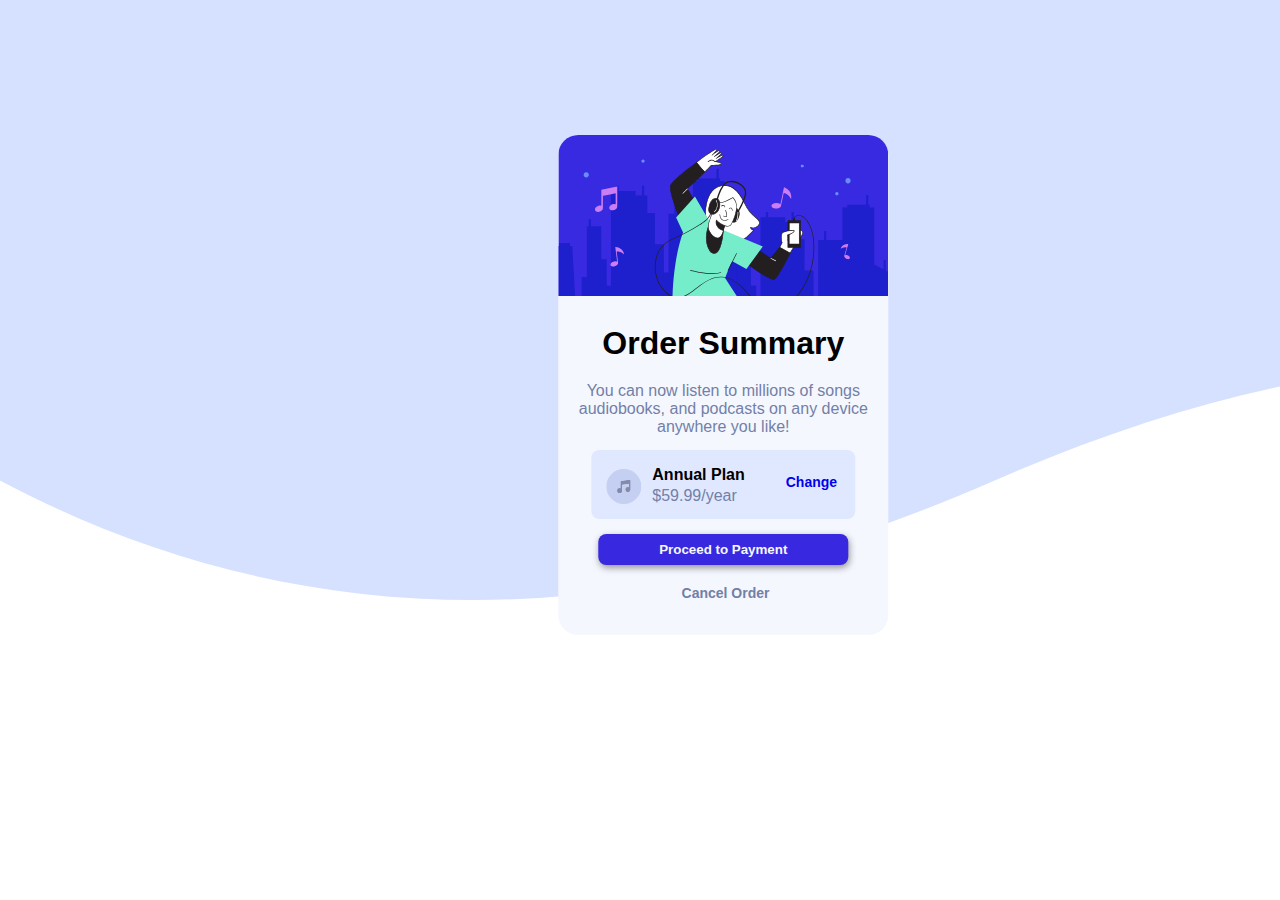
<file: index.html>
<!DOCTYPE html>
<html lang="pt-BR">

<head>
  <meta charset="UTF-8">
  <meta name="viewport" content="width=device-width, initial-scale=1.0">
  <!-- displays site properly based on user's device -->

  <link rel="icon" type="image/png" sizes="32x32" href="./images/favicon-32x32.png">
  <link rel="stylesheet" href="style.css">

  <title>Frontend Mentor | Order summary card</title>
 <style>
   .teste{
    background-image:url('images/pattern-background-desktop.svg');
    background-size: cover;
    background-repeat: no-repeat;

   }
 </style>
</head>

<body>


  
  <div class="teste">
    
   
    <section>
      
      <div class="corpo">
  
        <div class="photo">
          <img src="images/illustration-hero.svg" alt="ilustração hero ">
        </div>
  
  
        <div class="text">
  
          <h1>Order Summary</h1>
  
          <p> You can now listen to millions of songs </p>
          <p>audiobooks, and podcasts on any device</p>
          <p> anywhere you like!</p>
  
        </div>
  
  
  
        <div class="anual-plan">
  
          <div id="img">
  
            <div id="icon"> <img src="images/icon-music.svg" alt="icone de musica"  class="icone"></div>
  
            <div>
  
              <div>
                <p id="no-wrap"> Annual Plan</p>
              </div>
  
              <div>
                <p id=year> $59.99/year</p>
              </div>
  
  
  
            </div>
  
            <div id="change">
  
              <p id="txt-change"> <a href="#"> Change</a></p>
  
            </div>
  
  
          </div>
  
        </div>
  
        <div class="but">
  
          <label for="btn-pay"></label>
          <button class="btn"> Proceed to Payment</button>
  
          <a href="#" id="cancel"> Cancel Order </a>
        </div>
  
  
      </div>
  
  
      </div>
  
    </section>
</div>


</body>

</html>
</file>
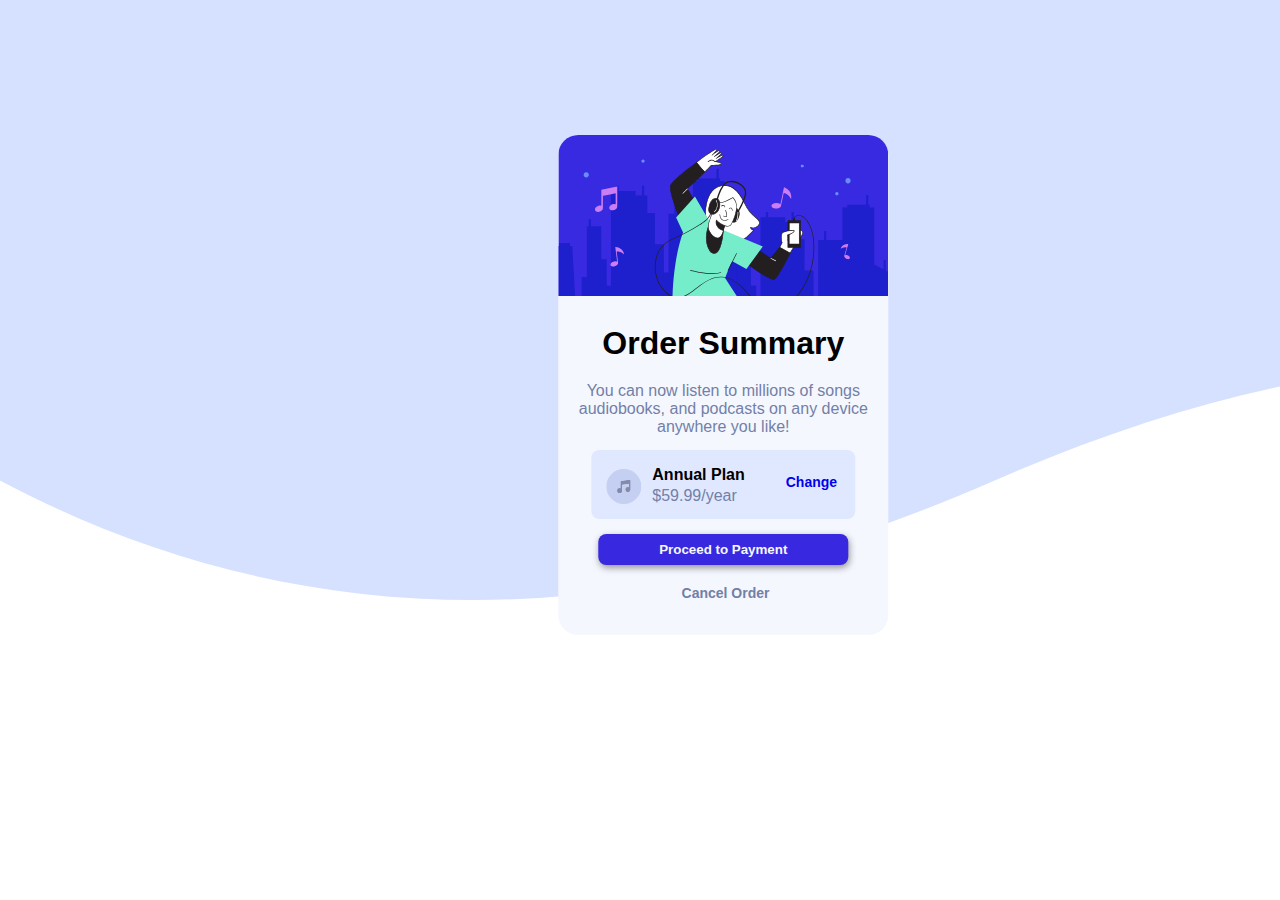
<file: order-summary-component-main/index.html>
<!DOCTYPE html>
<html lang="pt-BR">

<head>
  <meta charset="UTF-8">
  <meta name="viewport" content="width=device-width, initial-scale=1.0">
  <!-- displays site properly based on user's device -->

  <link rel="icon" type="image/png" sizes="32x32" href="./images/favicon-32x32.png">
  <link rel="stylesheet" href="public/style.css">

  <title>Frontend Mentor | Order summary card</title>
 <style>
   .teste{
    background-image:url('pattern-background-desktop.svg');
    background-size: cover;
    background-repeat: no-repeat;

   }
 </style>
</head>

<body>


  
  <div class="teste">
    
   
    <section>
      
      <div class="corpo">
  
        <div class="photo">
          <img src="images/illustration-hero.svg" alt="ilustração hero ">
        </div>
  
  
        <div class="text">
  
          <h1>Order Summary</h1>
  
          <p> You can now listen to millions of songs </p>
          <p>audiobooks, and podcasts on any device</p>
          <p> anywhere you like!</p>
  
        </div>
  
  
  
        <div class="anual-plan">
  
          <div id="img">
  
            <div id="icon"> <img src="images/icon-music.svg" alt="icone de musica"  class="icone"></div>
  
            <div>
  
              <div>
                <p id="no-wrap"> Annual Plan</p>
              </div>
  
              <div>
                <p id=year> $59.99/year</p>
              </div>
  
  
  
            </div>
  
            <div id="change">
  
              <p id="txt-change"> <a href="#"> Change</a></p>
  
            </div>
  
  
          </div>
  
        </div>
  
        <div class="but">
  
          <label for="btn-pay"></label>
          <button class="btn"> Proceed to Payment</button>
  
          <a href="#" id="cancel"> Cancel Order </a>
        </div>
  
  
      </div>
  
  
      </div>
  
    </section>
</div>


</body>

</html>
</file>
<file: style.css>
*{
    padding:0px;
    margin: 0px;
    box-sizing: border-box;
}

:root{
    
--Pale-blue: hsl(225, 100%, 94%);
--Bright-blue: hsl(245, 75%, 52%);
--Very-pale-blue: hsl(225, 100%, 98%);
--Desaturated-blue: hsl(224, 23%, 55%);
--Dark-blue: hsl(223, 47%, 23%);
--dark-purple: #6e31e7;





}
body{
    font-family: RedHatDisplay , sans-serif;
}
section{
    width: 1440px;
    height:600px;
    display:flex;
    
    transform: translateY(10%);
    
}

.corpo{
    width: 330px;
    height:500px;
    background:var(--Very-pale-blue);
    margin: auto;
    text-align: center;
    border-radius: 20px;
    transform:translate(1%,5%);
    /* position: absolute; */
  
}

.photo img{
    width:330px;
    border-radius:20px 20px 0px 0px;
    
}


.anual-plan{
    display:grid;
    grid-template-columns: 3fr 2fr 1fr;
    background: var(--Pale-blue);
    width: 80% ;
    margin:auto;
    transform: translateY(25px);
    padding:15px;
    border-radius: 8px;
}

.anual-plan a:hover{
    color: var(--dark-purple);
    transition: 0.3s ease;
}


#change{
    text-align: justify;
    height: 100%;
     display:flex; 
    color: var(--Dark-blue);
    transform: translateX(38px);
    gap:3px;
    font-weight: bold;
    font-size: 14px;
    width: 100%;
}


 #img{
    display:flex;
    justify-content: space-around;
    gap:3px;
   
    width: 100%;
     transform: translateX(8px);
 }  


.text{

    height: 25%;
   text-align: center;
   transform:translateY(15px);
   white-space: normal;
}
.text h1{
    transform: translateY(10px);
}
.text p{
    transform: translateY(30px);
    color: var(--Desaturated-blue);
}

.but{

    transform: translateY(150px);
    height: 20%;
    transform: translateY(30px);
    width:95%;
    margin: auto;
    
}
.but  a{
    text-align:center;
    transform: translate(123px,30px);
    display:flex;
    color:  var(--Desaturated-blue);
   
}
.but a:hover{
    color: #2a2a2a;
    transition: 0.3s ease;
   
}

#cancel{
      transform: translate(115px,30px);
      font-weight: bold;
      font-size: 14px;
}
a{
    text-decoration: none;
}
.but button{
    transform: translateY(10px);
    padding: 8px;
    color:var(--Very-pale-blue);
    width: 80%;
    border-radius: 8px;
    cursor:pointer;
    transition: 0.4s ease;
    background: var(--Bright-blue);
    border: 2px solid var(--bright-blue);
    box-shadow: 1px  2.7px 7px rgb(148, 147, 147);
    font-weight: bold;

}
.but button:hover{
    background: var(--dark-purple);
    transition: 0.3s ease;
}

#icon{
    transform:  translateX(-15px);
}
.icone{
    width:35px;
    transform: translate(7px,4px);
      filter: brightness(.6) opacity(.4) contrast(4) hue-rotate(1deg);
}
#no-wrap{
    white-space: nowrap;
    min-height: 10em;
    display: table-cell;
    vertical-align: middle ;
    transform: translatey(1px);
    font-weight: bold;
    
}
#txt-change{
   transform:translateY(9.3px);
}
#year{
    min-height: 10em;
    display: table-cell;
    vertical-align: middle ;
    transform: translatey(4px);
    color: var(--Desaturated-blue);

}

@media(max-width:500px){
    section {
        width:400px;
    }
    teste{
        width:400px;
        margin:auto;
    }
    .corpo{
        transform:translateX(5%);
    }
}
</file>
<file: order-summary-component-main/public/style.css>
*{
    padding:0px;
    margin: 0px;
    box-sizing: border-box;
}

:root{
    
--Pale-blue: hsl(225, 100%, 94%);
--Bright-blue: hsl(245, 75%, 52%);
--Very-pale-blue: hsl(225, 100%, 98%);
--Desaturated-blue: hsl(224, 23%, 55%);
--Dark-blue: hsl(223, 47%, 23%);
--dark-purple: #6e31e7;





}
body{
    font-family: RedHatDisplay , sans-serif;
}
section{
    width: 1440px;
    height:600px;
    display:flex;
    
    transform: translateY(10%);
    
}

.corpo{
    width: 330px;
    height:500px;
    background:var(--Very-pale-blue);
    margin: auto;
    text-align: center;
    border-radius: 20px;
    transform:translate(1%,5%);
    /* position: absolute; */
  
}

.photo img{
    width:330px;
    border-radius:20px 20px 0px 0px;
    
}


.anual-plan{
    display:grid;
    grid-template-columns: 3fr 2fr 1fr;
    background: var(--Pale-blue);
    width: 80% ;
    margin:auto;
    transform: translateY(25px);
    padding:15px;
    border-radius: 8px;
}

.anual-plan a:hover{
    color: var(--dark-purple);
    transition: 0.3s ease;
}


#change{
    text-align: justify;
    height: 100%;
     display:flex; 
    color: var(--Dark-blue);
    transform: translateX(38px);
    gap:3px;
    font-weight: bold;
    font-size: 14px;
    width: 100%;
}


 #img{
    display:flex;
    justify-content: space-around;
    gap:3px;
   
    width: 100%;
     transform: translateX(8px);
 }  


.text{

    height: 25%;
   text-align: center;
   transform:translateY(15px);
   white-space: normal;
}
.text h1{
    transform: translateY(10px);
}
.text p{
    transform: translateY(30px);
    color: var(--Desaturated-blue);
}

.but{

    transform: translateY(150px);
    height: 20%;
    transform: translateY(30px);
    width:95%;
    margin: auto;
    
}
.but  a{
    text-align:center;
    transform: translate(123px,30px);
    display:flex;
    color:  var(--Desaturated-blue);
   
}
.but a:hover{
    color: #2a2a2a;
    transition: 0.3s ease;
   
}

#cancel{
      transform: translate(115px,30px);
      font-weight: bold;
      font-size: 14px;
}
a{
    text-decoration: none;
}
.but button{
    transform: translateY(10px);
    padding: 8px;
    color:var(--Very-pale-blue);
    width: 80%;
    border-radius: 8px;
    cursor:pointer;
    transition: 0.4s ease;
    background: var(--Bright-blue);
    border: 2px solid var(--bright-blue);
    box-shadow: 1px  2.7px 7px rgb(148, 147, 147);
    font-weight: bold;

}
.but button:hover{
    background: var(--dark-purple);
    transition: 0.3s ease;
}

#icon{
    transform:  translateX(-15px);
}
.icone{
    width:35px;
    transform: translate(7px,4px);
      filter: brightness(.6) opacity(.4) contrast(4) hue-rotate(1deg);
}
#no-wrap{
    white-space: nowrap;
    min-height: 10em;
    display: table-cell;
    vertical-align: middle ;
    transform: translatey(1px);
    font-weight: bold;
    
}
#txt-change{
   transform:translateY(9.3px);
}
#year{
    min-height: 10em;
    display: table-cell;
    vertical-align: middle ;
    transform: translatey(4px);
    color: var(--Desaturated-blue);

}

@media(max-width:500px){
    section {
        width:400px;
    }
    teste{
        width:400px;
        margin:auto;
    }
    .corpo{
        transform:translateX(5%);
    }
}
</file>
